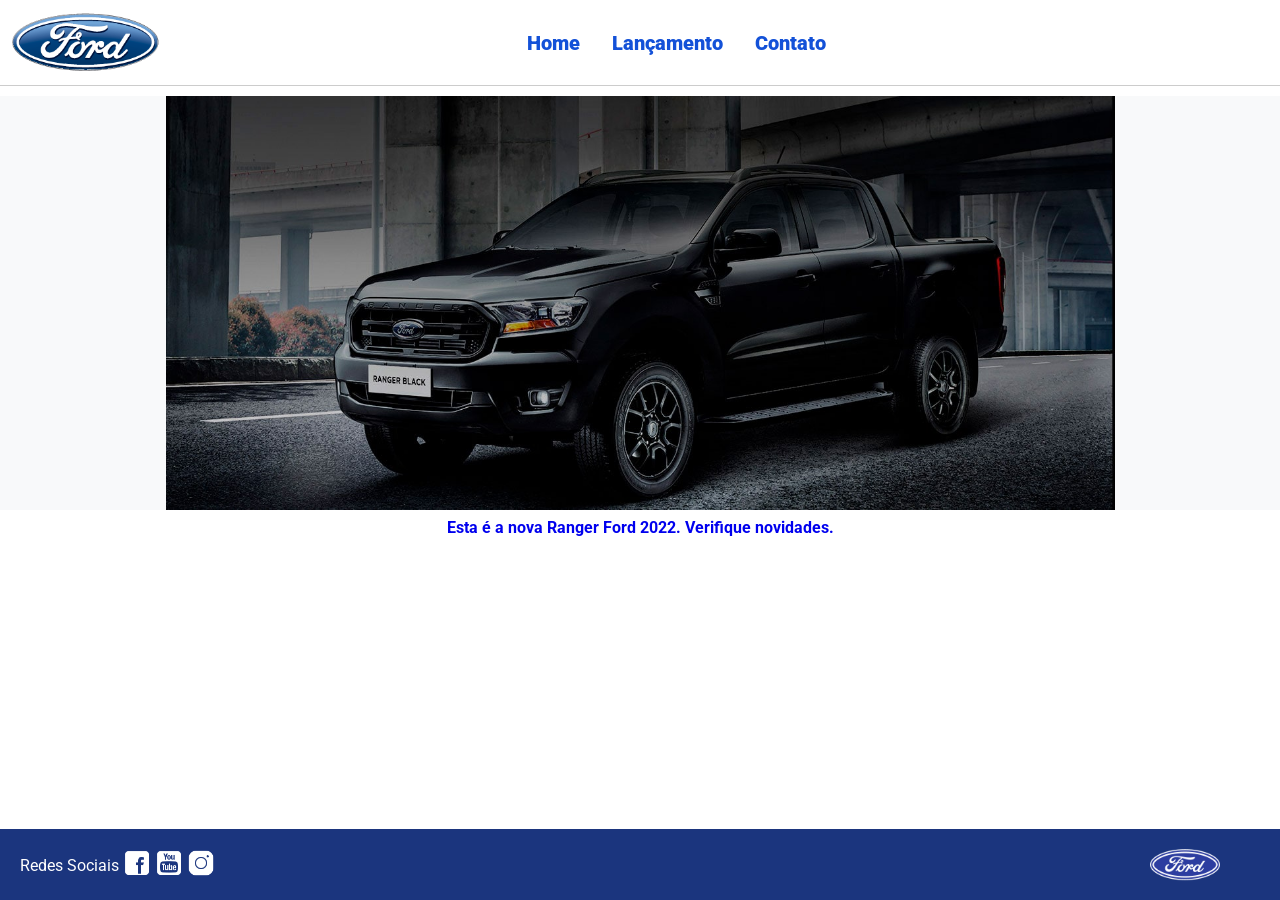
<file: index.html>
<!DOCTYPE html>
<html lang="pt-br">
<head>
    <meta charset="UTF-8">
    <meta http-equiv="X-UA-Compatible" content="IE=edge">
    <meta name="viewport" content="width=device-width, initial-scale=1.0">
    <title>Ford</title>    
    <link href="css/reset.css" rel="stylesheet">
    <link href="css/style.css" rel="stylesheet">
    <script src="js/carousel.js"></script>

</head>
<body>
    <header>       
        <div>
            <img src="img/logo-ford-256.png" width="150" class="logo" />
        </div>
        <nav>
            <ul>
                <li><a href="index.html">Home</a></li>
                <li><a href="lancamento.html">Lançamento</a></li>
                <li><a href="contato.html">Contato</a></li>
            </ul>
        </nav>

    </header>
    <main>
        <div id="carousel">
        </div>
        <div id="carousel-title">
        </div>
        <script>
            carouselArr.push(new Carousel("img/imagem_1.jpg","Esta é a nova Ranger Ford 2022. Verifique novidades.","lancamento.html"));
            carouselArr.push(new Carousel("img/imagem_2.jpg","Ford: a nossa história","#"));
            carouselArr.push(new Carousel("img/imagem_3.jpg","Nova Ford Bronco Sport 2022","lancamento.html"));
            Carousel.Start(carouselArr);
        </script>
    </main>
    <footer>
        <nav id="social">
            <ul>
                <li><span class="redesociais">Redes Sociais</span></li>
                <li><a href="#" title="Facebook"><img src="img/facebook-50.png"></a></li>
                <li><a href="#" title="YouTube"><img src="img/youtube-squared-50.png"></a></li>
                <li><a href="#" title="Instagram"><img src="img/instagram-logo-50.png"></a></li>
            </ul>
        </nav>
        <div>
           <img src="img/ford-96.png" width="70"  />
        </div>
    </footer>    
</body>
</html>
</file>
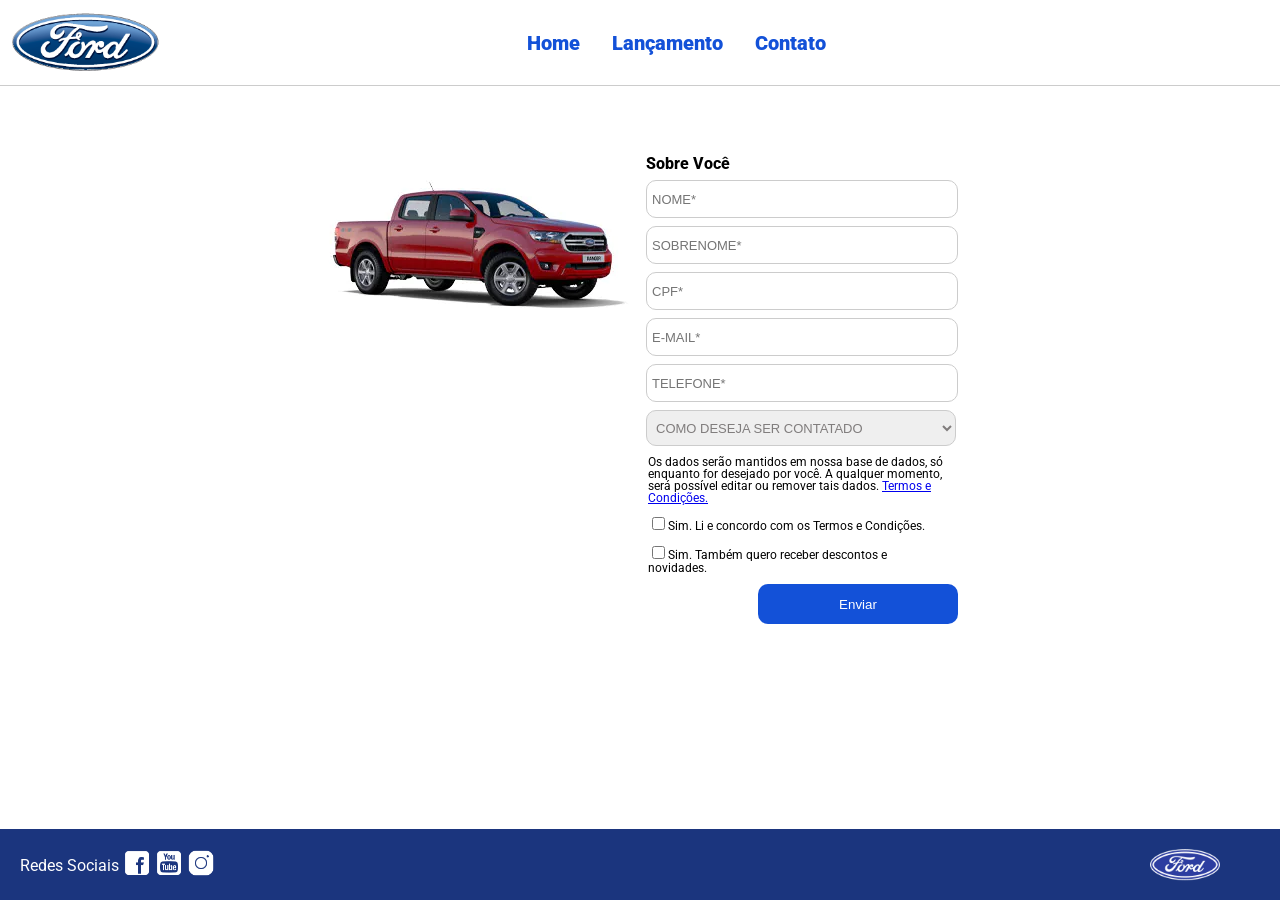
<file: contato.html>
<!DOCTYPE html>
<html lang="pt-br">
<head>
    <meta charset="UTF-8">
    <meta http-equiv="X-UA-Compatible" content="IE=edge">
    <meta name="viewport" content="width=device-width, initial-scale=1.0">
    <title>Ford</title>    
    <link href="css/reset.css" rel="stylesheet">
    <link href="css/style.css" rel="stylesheet">
    <link href="css/form.css" rel="stylesheet">
    <script src="js/form.js"></script>
</head>
<body>
    <header>       
        <div>
            <img src="img/logo-ford-256.png" width="150" class="logo" />
        </div>
        <nav>
            <ul>
                <li><a href="index.html">Home</a></li>
                <li><a href="lancamento.html">Lançamento</a></li>
                <li><a href="contato.html">Contato</a></li>
            </ul>
        </nav>

    </header>
    <main>
        <div class="forms">
            <div>
                <img src="img/xls 2.2 diesel.jpg">
            </div>
            <div>
                <h2 class="titulo">Sobre Você</h2>
            <form onsubmit="event.preventDefault(); Post(this);">
                <input type="text" name="nome" id="nomeid" placeholder="NOME*" class="fordform" autocomplete="given-name" required>
                <input type="text" name="sobrenome" placeholder="SOBRENOME*" class="fordform" autocomplete="family-name" required>
                <input type="text" name="cpf" placeholder="CPF*" class="fordform" required>
                <input type="text" name="email" placeholder="E-MAIL*" class="fordform" autocomplete="email" required>
                <input type="text" name="telefone" placeholder="TELEFONE*" class="fordform" autocomplete="tel" required>

                <select name="contato" class="fordform" required>
                    <option selected>COMO DESEJA SER CONTATADO</option>
                    <option>E-MAIL</option>
                    <option>TELEFONE</option>
                </select>

                <p class="LGPD">Os dados serão mantidos em nossa base de dados, só enquanto for desejado por você. A
                qualquer momento, será possível editar ou remover tais dados. <a href='https://www.ford.com.br/politica-de-privacidade/'>Termos e Condições.</a></p>
                <p class="LGPD"><input type="checkbox" id="aceite-termos">Sim. Li e concordo com os Termos e Condições.</p>
                <p class="LGPD"><input type="checkbox">Sim. Também quero receber descontos e novidades.</p>
                
            <button type="submit" disabled>Enviar</button>
            </form>
            </div>
        </div>
    </main>
    <footer>
        <nav id="social">
            <ul>
                <li><span class="redesociais">Redes Sociais</span></li>
                <li><a href="#" title="Facebook"><img src="img/facebook-50.png"></a></li>
                <li><a href="#" title="YouTube"><img src="img/youtube-squared-50.png"></a></li>
                <li><a href="#" title="Instagram"><img src="img/instagram-logo-50.png"></a></li>
            </ul>
        </nav>

        <div>
           <img src="img/ford-96.png" width="70"  />
        </div>
    </footer>    
</body>
</html>
</file>
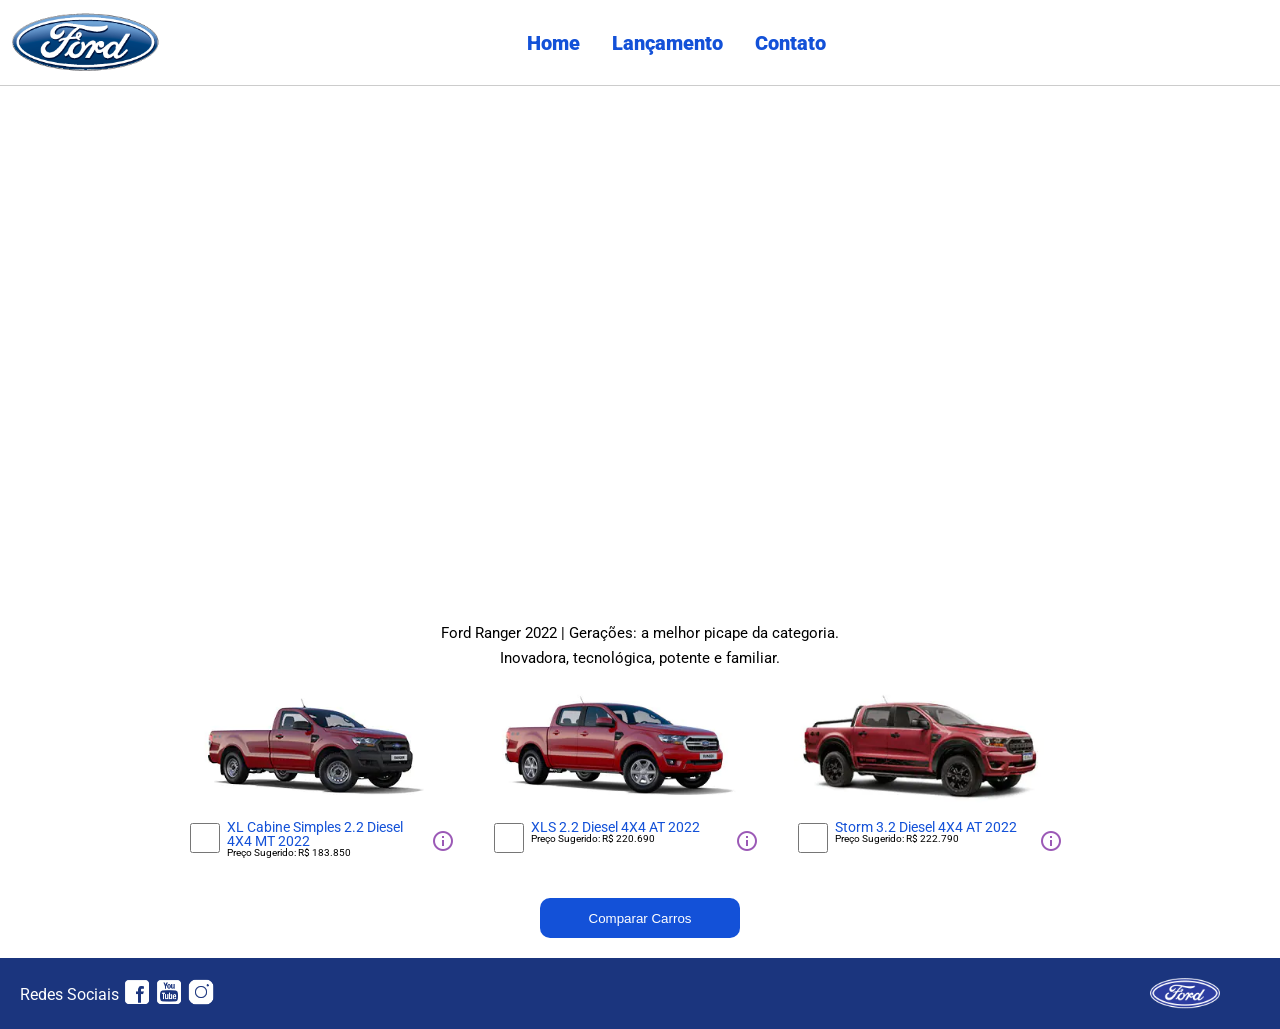
<file: lancamento.html>
<!DOCTYPE html>
<html lang="pt-br">
<head>
    <meta charset="UTF-8">
    <meta http-equiv="X-UA-Compatible" content="IE=edge">
    <meta name="viewport" content="width=device-width, initial-scale=1.0">
    <title>Ford</title>    
    <link href="css/reset.css" rel="stylesheet">
    <link href="css/style.css" rel="stylesheet">
    <link href="css/lancamento.css" rel="stylesheet">
    <script src="js/compare.js"></script>
</head>

<body>
    <header>       
        <div>
            <img src="img/logo-ford-256.png" width="150" class="logo" />
        </div>
        <nav>
            <ul>
                <li><a href="index.html">Home</a></li>
                <li><a href="lancamento.html">Lançamento</a></li>
                <li><a href="contato.html">Contato</a></li>
            </ul>
        </nav>

    </header>
    <main>
        <div>
            <iframe style = "display: block; margin-bottom: 30px; margin-left: auto; margin-right: auto; width: 100%;
            height: 500px;" src="https://www.youtube-nocookie.com/embed/vQsryuNmsL0?controls=0&autoplay=1&modestbranding=0&loop=1&mute=1&rel=0&hd=1" title="YouTube video player" frameborder="0" allow="accelerometer; autoplay; clipboard-write; encrypted-media; gyroscope; picture-in-picture" allowfullscreen></iframe>
        </div>
        <p class="descricao2">Ford Ranger 2022 | Gerações: a melhor picape da categoria.</p>
        <p class="descricao2">Inovadora, tecnológica, potente e familiar.</p>
        <div>
            <ul class="modelcars">
                <li> 
                    <img src="img/XL Cabine.jpg" class="photocar">
                    <div class="infocar">
                        <div>
                            <input type="checkbox" value="car1" class="checkbox" onchange="SetCarToCompare(this, new Car('XL Cabine Simples 2.2 Diesel 4X4 MT 2022', 183850, 511, 1821, 232, 1234, 2.2, 160, 1420, 'Aço Estampado 16', 'img/XL Cabine.jpg'));">
                        </div>
                        <div class="info">
                            <span class="textmodel">XL Cabine Simples 2.2 Diesel 4X4 MT 2022</span>
                            <span class="textprice">Preço Sugerido: R$ 183.850</span>
                        </div>
                        <div>
                            <img src="img/info.png">
                        </div>
                    </div>
                </li>
                <li>
                    <img src="img/xls 2.2 diesel.jpg" class="photocar">
                    <div class="infocar">
                        <div>
                            <input type="checkbox" value="car1" class="checkbox" onchange="SetCarToCompare(this, new Car('XLS 2.2 Diesel 4X4 AT 2022', 220690, 511, 1821, 232, 1076, 2.2, 160, 1180, 'Aço Estampado 16', 'img/xls 2.2 diesel.jpg'));">
                        </div>
                        <div class="info">
                            <span class="textmodel">XLS 2.2 Diesel 4X4 AT 2022</span>
                            <span class="textprice">Preço Sugerido: R$ 220.690</span>
                        </div>
                        <div>
                            <img src="img/info.png">
                        </div>
                    </div>
                </li>
                <li>
                    <img src="img/storm.jpg" class="photocar">
                    <div class="infocar">
                        <div>
                            <input type="checkbox" value="car1" class="checkbox" onchange="SetCarToCompare(this, new Car('Storm 3.2 Diesel 4X4 AT 2022', 222790, 511, 1821, 232, 1040, 3.2, 200, 1180, 'Liga Leve 17', 'img/storm.jpg'));">
                        </div>
                        <div class="info">
                            <span class="textmodel">Storm 3.2 Diesel 4X4 AT 2022</span>
                            <span class="textprice">Preço Sugerido: R$ 222.790</span>
                        </div>
                        <div>
                            <img src="img/info.png">
                        </div>
                    </div>
                </li>
            </ul>
        </div>
        <div style="text-align: center;padding-bottom: 20px;">
            <button type="button" style="height: 40px; width: 200px;" onclick="ShowCompare()">Comparar Carros</button>
        </div> 
    </main>
    <footer>
        <nav id="social">
            <ul>
                <li><span class="redesociais">Redes Sociais</span></li>
                <li><a href="#" title="Facebook"><img src="img/facebook-50.png"></a></li>
                <li><a href="#" title="YouTube"><img src="img/youtube-squared-50.png"></a></li>
                <li><a href="#" title="Instagram"><img src="img/instagram-logo-50.png"></a></li>
            </ul>
        </nav>
        <div>
           <img src="img/ford-96.png" width="70"  />
        </div>
    </footer> 
    <div id="compare">
        <table>
            <tbody>
            <tr >
            <td>&nbsp;</td>
            <td id="compare_image_0"></td>
            <td id="compare_image_1"></td>
            </tr>
            <tr >
            <td>Modelo</td>
            <td id="compare_modelo_0"></td>
            <td id="compare_modelo_1"></td>
            </tr>
            <tr >
            <td>Altura da ca&ccedil;amba (mm)</td>
            <td id="compare_alturacacamba_0"></td>
            <td id="compare_alturacacamba_1"></td>
            </tr>
            <tr >
            <td >Altura do ve&iacute;culo (mm)</td>
            <td id="compare_alturaveiculo_0"></td>
            <td id="compare_alturaveiculo_1"></td>
            </tr>
            <tr>
            <td>Altura livre do solo (mm)</td>
            <td id="compare_alturasolo_0"></td>
            <td id="compare_alturasolo_1"></td>
            </tr>
            <tr >
            <td >Capacidade de carga (Kg)</td>
            <td id="compare_capacidadecarga_0"></td>
            <td id="compare_capacidadecarga_1"></td>
            </tr>
            <tr >
            <td >Motor</td>
            <td id="compare_motor_0"></td>
            <td id="compare_motor_1"></td>
            </tr>
            <tr >
            <td >Pot&ecirc;ncia (cv)</td>
            <td id="compare_potencia_0"></td>
            <td id="compare_potencia_1"></td>
            </tr>
            <tr >
            <td >Volume de ca&ccedil;amba (L)</td>
            <td id="compare_volumecacamba_0"></td>
            <td id="compare_volumecacamba_1"></td>
            </tr>
            <tr >
            <td >Roda</td>
            <td id="compare_roda_0"></td>
            <td id="compare_roda_1"></td>
            </tr>
            <tr >
            <td >Pre&ccedil;o</td>
            <td id="compare_preco_0"></td>
            <td id="compare_preco_1"></td>
            </tr>
            </tbody>
        </table>
        <div style="text-align: center;padding-bottom: 20px;">
            <button type="button" style="height: 40px; width: 200px;" onclick="HideCompare()">Fechar</button>
        </div> 
    </div>   
</body>
</html>
</file>
<file: css/style.css>
/* @import url('https://fonts.googleapis.com/css2?family=Roboto:wght@300&display=swap'); */

@import url('https://fonts.googleapis.com/css2?family=Roboto:wght@400;700&display=swap'); 

header, body, footer{
	font-family: "Roboto", sans-serif;
} 

body {
    background: #FFFFFF;
    height: 100%;
    font-family: 'Roboto', sans-serif;
}

html {
    height: 100%;
}

div#carousel {
    height: 46vh;
    width: 100%;
     max-height: 628px;
    -webkit-transition: all .3s ease-in-out;
    -moz-transition: all .3s ease-in-out;
    transition: all .3s ease-in-out;
}

div#carousel-title a {
    text-decoration: none;
}

div#carousel-title  {
    display: block;
    text-align: center;
    margin-top: 10px;
    margin-bottom: 10px;
    font-weight: bold;
}

header ul {
    text-align: center;
    margin-left: auto;
    margin-right: auto;
    display: block;
}

ul {
	display: inline-block;
}

header {
    background: #FFFFFF;
    border-bottom: 1px solid #ccc;
    margin-bottom: 10px;
    padding: 10px;
}

header div {
    display: inline;
    vertical-align: middle;
}

header nav {
    display: inline-block;
    vertical-align: middle;
    width: 80vw;
}

header nav a {
    color: #1351d8;
    font-size: 20px;
    text-decoration: none;
    font-weight: 900;
    margin-left: 14px;
    margin-right: 14px;
}

header nav a:hover {
    color: #1b357e;
    text-decoration: none;
    font-weight: 900;
}

nav li {
    display: inline;
    list-style: none;
}

main {
    min-height: calc(100% - 167px);
}

nav#social {
    display: inline;
    width: 80%;
}

nav#social ul img {
    width: 28px;
}

span.redesociais {
    color: #ffffff;
    vertical-align: super;
}

footer {
    background: #1B357E;
    padding: 20px;
}

footer div {
    display: inline;
    float: right;
    margin-right: 40px;
}

button:hover {
    background: #1b357e;
}
button {
    background: #1351d8;
    color: #fff;
    border: 0px;
    border-radius: 10px;
}

#carousel {
    background-size: contain; 
    background-position: center; 
    background-repeat: no-repeat; 
    background-color: #f8f9fa; 
}

.descricao2{
    text-align: center;
    margin: 10px auto;
    width: 80%;
    font-size: 15px;
    margin-top: 3px;
}

.LGPD{
    align-items: center;
    margin: 10px;
    width: 300px;
    font-size: 12px;
}
</file>
<file: css/form.css>
.fordform {
    display: block;
    width: 300px;
    border: 1px solid #cccccc;
    border-radius: 10px;
    height: 26px;
    margin: 8px;
    font-size: 13px;
    padding: 5px;
}

select.fordform {
    width: 310px;
    height: 36px;
    color: #807d7d;
}

input:focus-visible {
    outline: none;
}

select:focus-visible {
    outline: none;
}

main div {
    display: inline-block;
    vertical-align: top;
    text-align: left;
    padding-top: 30px;
    padding-bottom: 30px;
}

.forms {
    display: block;
    text-align: center;
}

h2 {
    text-align: left;
    font-weight: 800;
}


button {
    width: 200px;
    height: 40px;
    margin-right: 8px;
    float: right;
}

.titulo {
    margin-left: 8px;
}
</file>
<file: css/lancamento.css>
ul.modelcars {
    display: block;
    text-align: center;
    margin-bottom: 40px;
}

ul.modelcars li {
    display: inline-block;
    text-align: left;
    width: 300px;
    vertical-align: top;
}

img.photocar {
    display: block;
    width: 250px;
}

.checkbox {
    width: 30px;
    height: 30px;
    border: 1px solid #1b357e;
}

.infocar div {
    display: inline-block;
}

.info {
    width: 200px;
    vertical-align: top;
}

.textmodel {
    display: block;
    text-align: left;
    font-size: 14px;
    color: #1351d8;
    
}
.textprice {
    display: block;
    text-align: left;
    font-size: 10px;
}

table {
    border-collapse: collapse;
    width: 80%;
    margin-left: auto;
    margin-right: auto;
    margin-top: 2vh;
    margin-bottom: 10px;
  }
  
  th, td {
    text-align: left;
    padding: 8px;
  }

  td:nth-child(1) {  
    font-weight: 700;
    width: 40%;
  }

  tr:nth-child(even) {background-color: #f2f2f2;}

div#compare {
    position: absolute;
    display: none;
    width: 50vw;
    max-width: 800px;
    min-width: 400px;
    /* height: 80vh; */
    height: auto;
    /* max-height: 700px; */
    max-height: 90vh;
    min-height: 350px;
    background: #fff;
    top: calc(100vh - 80%);
    left: 25vw;
    border-radius: 10px;
    padding: 10px;
    -webkit-box-shadow: 1px 1px 6px 0px rgb(0 0 0 / 34%);
    box-shadow: 1px 1px 6px 0px rgb(0 0 0 / 34%);
    overflow-y: auto;
    padding-bottom: 30px;
}
</file>
